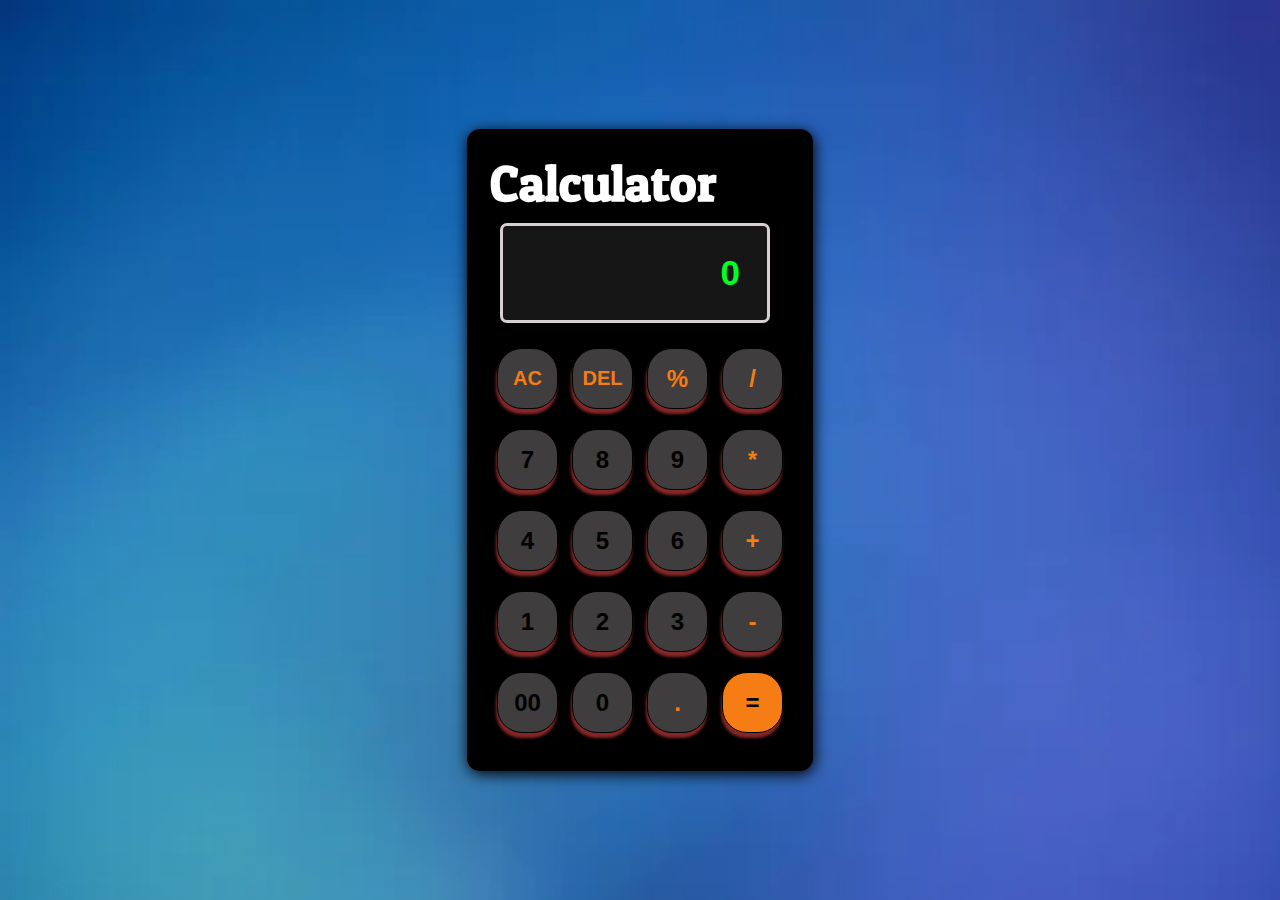
<file: Calculator/index.html>
<!DOCTYPE html>
<html lang="en">
<head>
    <meta name="viewport" content="width=device-width, initial-scale=1.0">
    <meta charset="utf-8">
    <title>Calculator</title>
    <link rel="stylesheet" href="style.css"> 
    <link rel="preconnect" href="https://fonts.googleapis.com">
    <link rel="preconnect" href="https://fonts.gstatic.com" crossorigin>
    <link href="https://fonts.googleapis.com/css2?family=Patua+One&display=swap" rel="stylesheet">
</head>
<body>
    <div class="Calculator">
    <h1 class="center"> Calculator</h1>
    <input type="text" placeholder="0"
    id="inputBox" readonly />
    <div class="row">    
        <button  class= " operator ac " aria-label="Clear all" >AC</button>
        <button  class="operator del">DEL</button>
        <button  class="operator ">%</button>
        <button  class="operator ">/</button>
        </div>
    <div class="row">    
      <button >7</button>
      <button >8</button>
      <button >9</button>
      <button class="operator ">*</button>
    </div>
    <div class="row">    
    <button>4</button>
    <button >5</button>
    <button >6</button>
    <button class="button operator ">+</button>
    </div>
    <div class="row">    
    <button >1</button>
    <button >2</button>
    <button >3</button>
    <button class="operator ">-</button>
    </div>
    <div class="row">    
    <button>00</button>
    <button>0</button>
    <button class="operator">.</button>
    <button class="equalbtn">=</button>
    </div>
    </div>
    <script src="./index.js"></script>
</body>
</html>
</file>
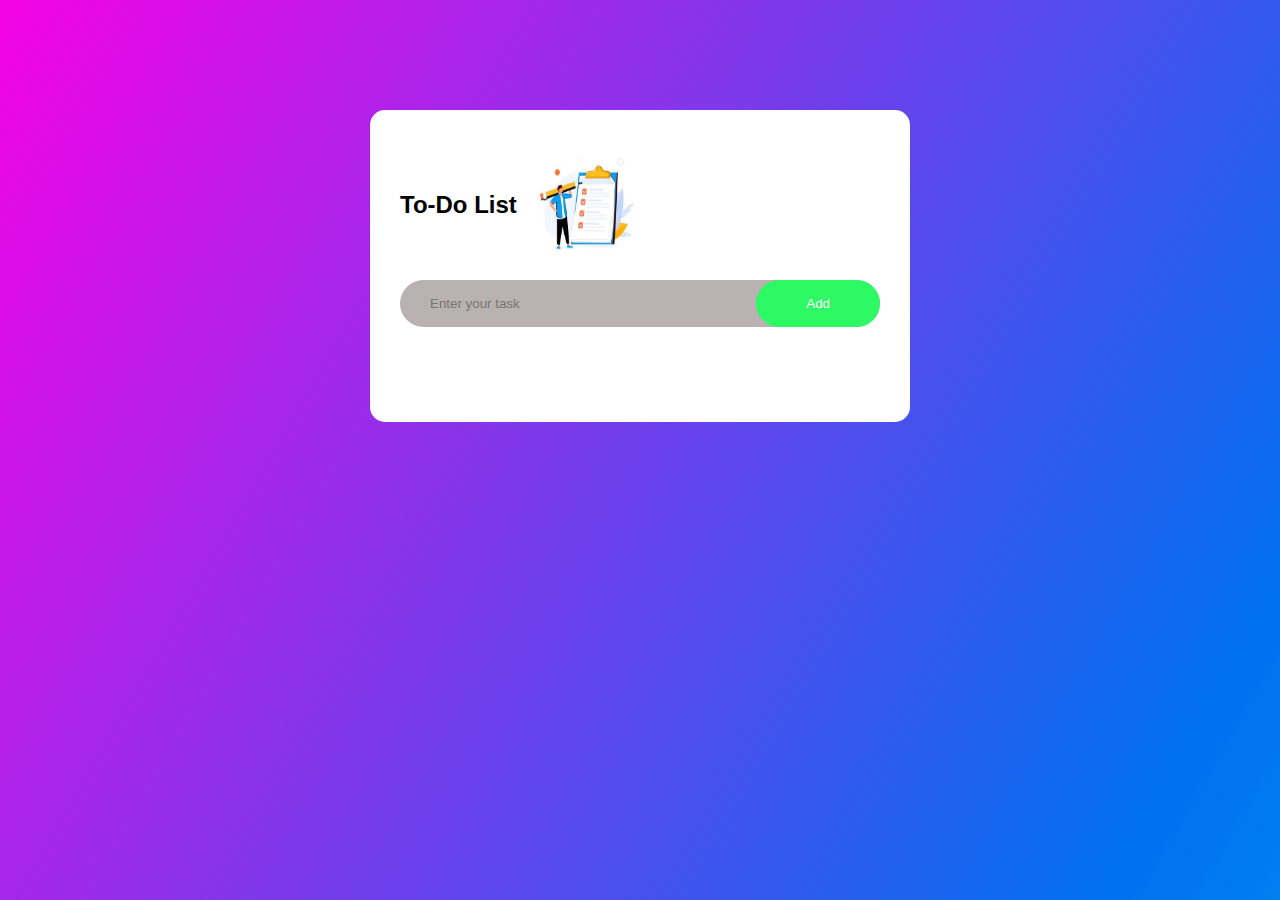
<file: TO-DO WebApp/index.html>
<!DOCTYPE html>
<html lang="en">
<head>
    <meta charset="UTF-8">
    <meta name="viewport" content="width=device-width, initial-scale=1.0">
    <title> TO-Do List</title>
    <link rel="stylesheet" href="styles.css";/> 
</head>
<body>
    <div class="container">
        <div class="To-Do">
            <h2> To-Do List <img src="./logo1.jpg"></h2>
            <div class="row">
                <input type="text" id="input-box" placeholder="Enter your task">
                <button onclick="addTask()">Add</button>
            </div>
           <ul id="list-container">
           </ul> 
        </div>
    </div>
    <script src="index.js"></script>
</body>
</html>
</file>
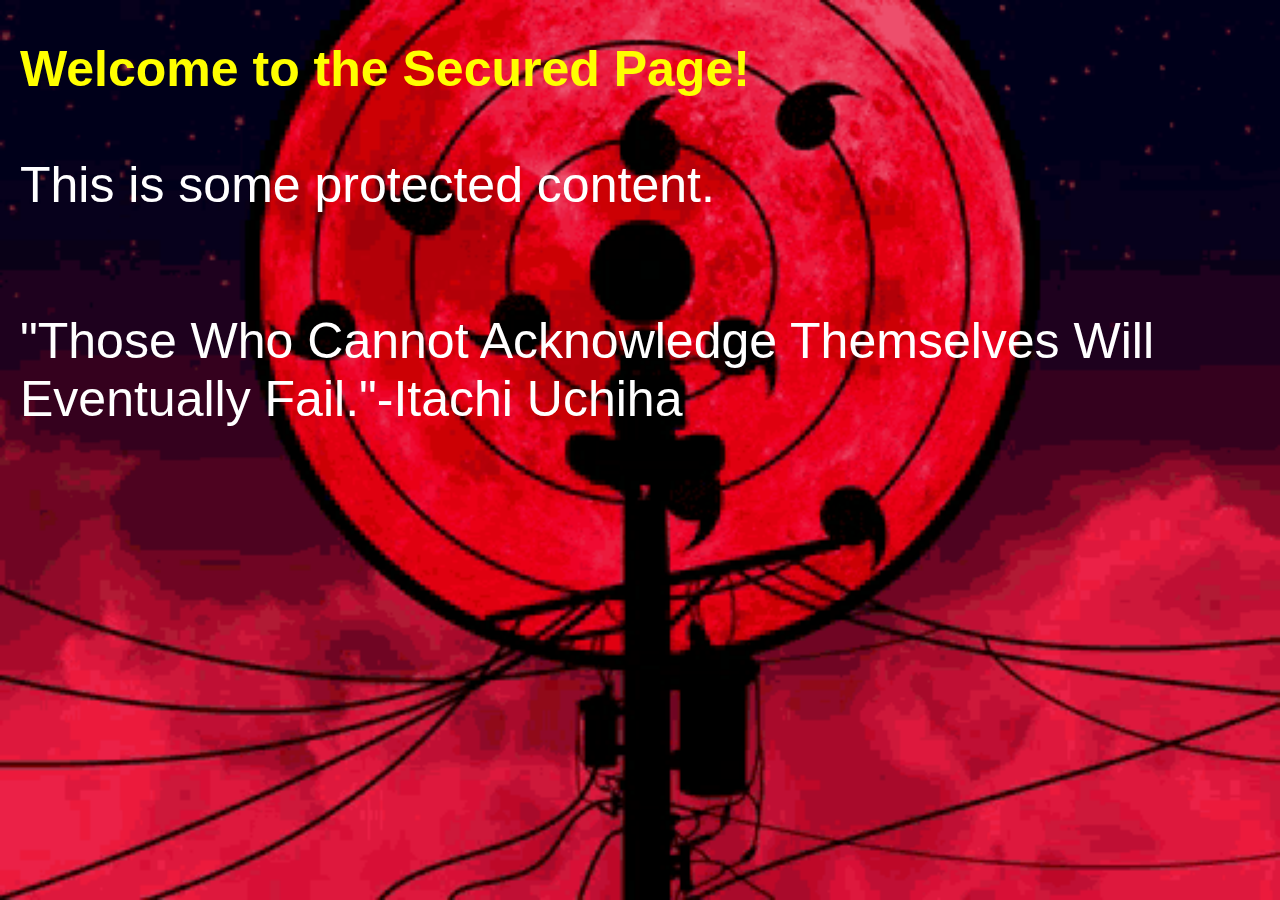
<file: Login-Authentication/secured-page.html>
<!-- secured-page.html -->
<!DOCTYPE html>
<html lang="en">
<head>
    <meta charset="UTF-8">
    <meta name="viewport" content="width=device-width, initial-scale=1.0">
    <title>Secured Page</title>
    <link rel="stylesheet" href="styles.css">
</head>
<body>
    <div class="secure">
        <h1 class="head">Welcome to the Secured Page!</h1> <br>
        <p class="para">This is some protected content.</p>
        <br>
        <p class="para">"Those Who Cannot Acknowledge Themselves Will Eventually Fail."-Itachi Uchiha </p>
    </div>
    
</body>
</html>
</file>
<file: Calculator/style.css>
*{
    margin:0;
    padding: 0;
    box-sizing: border-box;
    font-family: sans-serif;
    font-weight: bold;
}
body{
    width: 100%;
    height:100vh; 
    display: flex;
    justify-content: center;
    align-items: center;
    background: url(back.jpg);
    background-size: cover;
}
.Calculator{
    padding: 20px;
    border:3px solid black ;
    border-radius: 13px;
    box-shadow: 1px 3px 15px black;
    background: rgb(0, 0, 0);
}
h1{
    font-family: 'Patua One', serif;
    margin-bottom: 0px;
    font-size: 50px;
    color: white;
}
button{
    width: 61px;
    height: 61px;
    margin: 5px 7px;
    font-size: 18px;
    border: 1px solid black;
    border-radius: 25px;
    cursor:pointer;
    background-color: rgb(63, 61, 61);
    font-size: 24px;
    box-shadow:-1px 5px 3px  rgb(134, 39, 39);
}
.row{
    margin: 10px 0px;
    display: flex;
    align-items: center;
    justify-content: center;

}
input{
    width: 270px;
    margin: 10px;
    padding: 27px;
    border: 3.8px solid rgb(215, 208, 208);
    background: rgba(255, 255, 255, 0.086);
    border-radius: 7px;
    font-size: 35px;;
    text-align: right;
    color: white;
}
input::placeholder{
    color:  rgb(0, 255, 38);
}
.ac,.del{
    font-size: 20px;
}
button:hover{
    color: bisque;
    background: #f67c14;
}
.equalbtn{
    background:  #f67c14;
}
.operator{
    color: #f67c14;
}
</file>
<file: TO-DO WebApp/styles.css>
*{
    margin: 0px;
    padding: 0px;
    font-family: sans-serif ;
    box-sizing: border-box;
}
.container{
    width: 100%;
    min-height:100vh ;
    background:linear-gradient(300deg,#04faea, #0070f1, #f503e5);
    background-size: 180% 180%;
    animation: container-animation 13s ease infinite;
    padding: 10px;
}
@keyframes container-animation{
    0% {
      background-position: 0% 50%;
    }
    50% {
      background-position: 100% 50%;
    }
    100% {
      background-position: 0% 50%;
    }
  }
.To-Do{
    width: 100%;
    max-width: 540px;
    background:#ffffff;
    margin:100px auto 20px;
    padding: 40px 30px 70px;
    border-radius: 15px; 
    }
.To-Do h2 {
    color: black;
    display: flex;
    align-items: center;
    margin-bottom: 20px;
}
.To-Do h2 img{
    width:  100px;
    margin-left: 20px;
    height: 110px;
}
.row{
    display: flex;
    align-items: center;
    justify-content: space-between;
    background-color: rgba(166, 154, 154, 0.778);
    border-radius: 30px;
    padding-left: 20px;
    margin-bottom: 25px;
}
input{
    flex: 1;
    border: none;
    outline: none;
    background: transparent;
    padding: 10px;
}

button{
    border: none;
    outline: none;
    padding: 16px 50px;
    border-radius: 50px;
    background-color: rgb(44, 249, 99);
    color: white;
}
ul li{
    list-style:none;
    font-size: 19px;
    font-weight: bold;
    padding: 12px 8px 12px 50px;
    position: relative;
}
ul li::before{
    content: '';
    position: absolute;
    height: 27px;
    width:27px;
    border-radius: 50%;
    background-image: url(./circle.svg);
    background-size: cover;
    background-position: center;
    top: 12px;
    left: 8px;
}
ul li.check{
 color:#555 ;
 text-decoration: line-through;
}
ul li.check:before{
    background-image:url(./check-circle-fill.svg);
}
ul li span{
    position: absolute;
    right: 0;
    top:5px;
    width: 40px;
    height: 40px;
    font-size: 22px;
    color: black;
    line-height: 40px;
    text-align: center;
    border-radius: 50%;
}
ul li span:hover{
background: rgb(248, 17, 0);
}
</file>
<file: Login-Authentication/styles.css>
* {
    margin: 0;
    padding: 0;
    font-family: 'Poppins', sans-serif;
    box-sizing: border-box;
}

.container {
    width: 100%;
    height: 100vh;
    background-image: linear-gradient(rgba(0,0,50,0.8),rgba(0,0,50,0.8)),url(back1.jpg);
    background-position: center;
    background-size: cover;
    position: relative;
}

.form-box {
    width: 90%;
    max-width: 450px;
    position: absolute;
    top: 50%;
    left: 50%;
    transform: translate(-50%, -50%);
    padding: 50px 60px 70px;
    text-align: center;
    background-color: azure;
}

.form-box h1 {
    font-size: 30px;
    margin-bottom: 60px;
    color: rgb(17, 0, 126);
    position: relative;
}

.form-box h1::after {
    content: '';
    width: 30px;
    height: 4px;
    border-radius: 3px;
    background: #3c00a0;
    position: absolute;
    bottom: -12px;
    left: 50%;
    transform: translateX(-50%);
}

.input-field {
    background: #b9b7b7;
    margin: 15px 0;
    border-radius: 3px;
    display: flex;
    align-items: center;
    max-height: 65px;
    transition: max-height 0.5s;
    overflow: hidden;
}

input {
    width: 100%;
    background: transparent;
    border: 0;
    outline: 0;
    padding: 18px;
}

.input-field i {
    margin-left: 15px;
    color: rgb(0, 60, 255);
}

form p {
    text-align: left;
    font-size: 13px;
}

form p a {
    text-decoration: none;
    color: #3c00a0;
}

.btn-field {
    width: 100%;
    display: flex;
    justify-content: space-between;
}

.btn-field button {
    flex-basis: 48%;
    background: #5e1ec3;
    color: white;
    height: 38px;
    border-radius: 20px;
    border: 0;
    outline: 0;
    cursor: pointer;
    transition: background 1s;
}

.input-group {
    height: 280px;
}

.btn-field button.disable {
    background-color: #eaeaea;
    color: #555;
}

#securedPage {
    width: 90%;
    max-width: 450px;
    margin: auto;
    padding: 20px;
    text-align: center;
    background-color: azure;
    border-radius: 10px;
    margin-top: 30px;
    display: none;
    /* Initially hidden */
}

#securedPage h2 {
    font-size: 24px;
    color: rgb(17, 0, 126);
    margin-bottom: 15px;
}

#securedPage p {
    font-size: 16px;
    color: #333;
}

.secure{
    width: 100%;
    height: 100vh;
    background: url(discord.gif);
    background-position: center;
    background-size: cover;
    overflow: hidden;
}
.head{
    font-size: 50px;
    color: yellow;
    margin-top: 40px;
    margin-left: 20px;
}
.para{
    display: flex;
    align-items: center;
    font-size: 50px;
    color: white;
    margin: 40px;
    margin-left: 20px;
}
</file>
